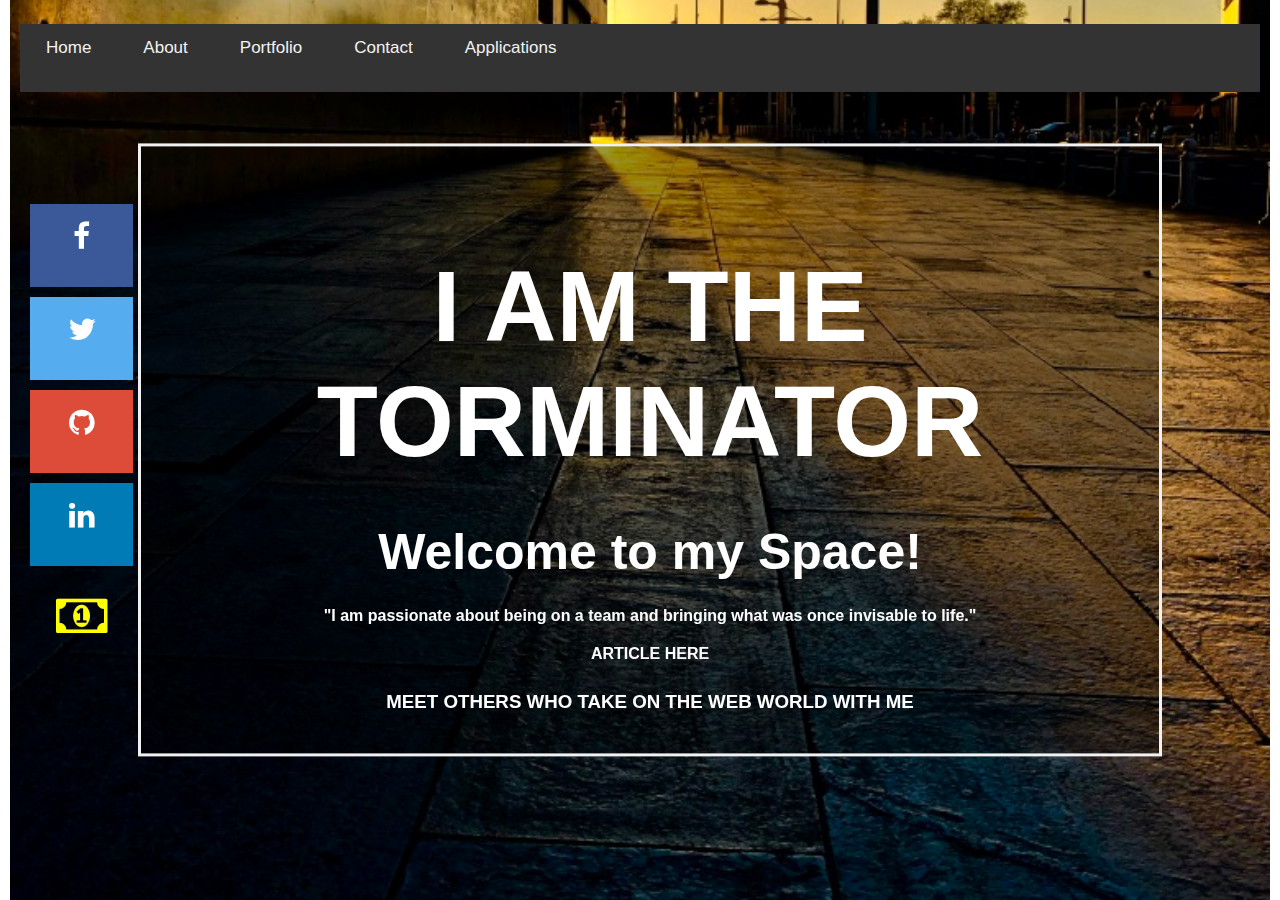
<file: index.html>
<!DOCTYPE html>
<html lang="en">
<head>
    <meta charset="UTF-8">
    <title>My Portfolio</title>

    <meta name="viewport" content="width=device-width, initial-scale=1.0">
    <meta http-equiv="X-UA-Compatible" content="ie=edge">
    <link rel="stylesheet" href="https://cdnjs.cloudflare.com/ajax/libs/font-awesome/4.7.0/css/font-awesome.min.css">
    <link rel="stylesheet" type="text/css" href="assets/style.css">
    <link rel="stylesheet" type="text/css" href="contact.html">    
    <link rel="stylesheet" type="text/css" href="portfolio.html"> 
    <link rel="stylesheet" type="text/css" href="./assets/Apps.html"> 
  
  
    <img class="bg-image">

</head>


<div class="topnav">
  
        <a href="index.html">Home</a>
        <a href="portfolio.html">About</a>
        <a href="https://github.com/iamtor9">Portfolio</a>
        <a href="contact.html">Contact</a>
        <a href="./assets/Apps.html">Applications</a>
      
</div>
<div class="icon-bar">
        <a href="https://www.facebook.com/iamtoriiiiiiiiii" class="facebook"><i class="fa fa-facebook"></i></a> 
        <a href="https://twitter.com/IAMTORIIIIIIIII" class="twitter"><i class="fa fa-twitter"></i></a> 
        <a href="https://github.com/iamtor9" class="google"><i class="fa fa-github"></i></a> 
        <a href="https://www.linkedin.com/in/victoria-sorone-532b8aa3/" class="linkedin"><i class="fa fa-linkedin"></i></a>
        <a href="https://www.victoriasorone.com" class="PublicF"></i><i class="fa fa-money" style="font-size:48px;color: yellow"></i></a> 
</div>

<body>
        
        <div class="bg-text">
          <h2 class="torminator" style="font-size:100px">I AM THE TORMINATOR</h2>
          <h1 class="torminator2" style="font-size:50px">Welcome to my Space!</h1>
          <p> "I am passionate about being on a team and bringing what was once invisable to life."</p>
          <article class="torminator3"> ARTICLE HERE </article>
          <h3 id="network" class="display-4"> MEET OTHERS WHO TAKE ON THE WEB WORLD WITH ME</h3>
        </div>

        

    <div>   
    
</div>  
    
    <div class="main-1 container">
            <div class="my-container card">
                <div class="card-body">
                    <div class="container">
                        <div class="row">
                          <div class="col-lg-2 col-md-4 col-sm-12">
                          <div class="card" style="width: 18rem;">
                              <div class="my-card card-body">
                               

                            
                            </div>
                          </div> 
                        </div>
                    </div>
                </div>
              </div>
    

</body>
</html>
</file>
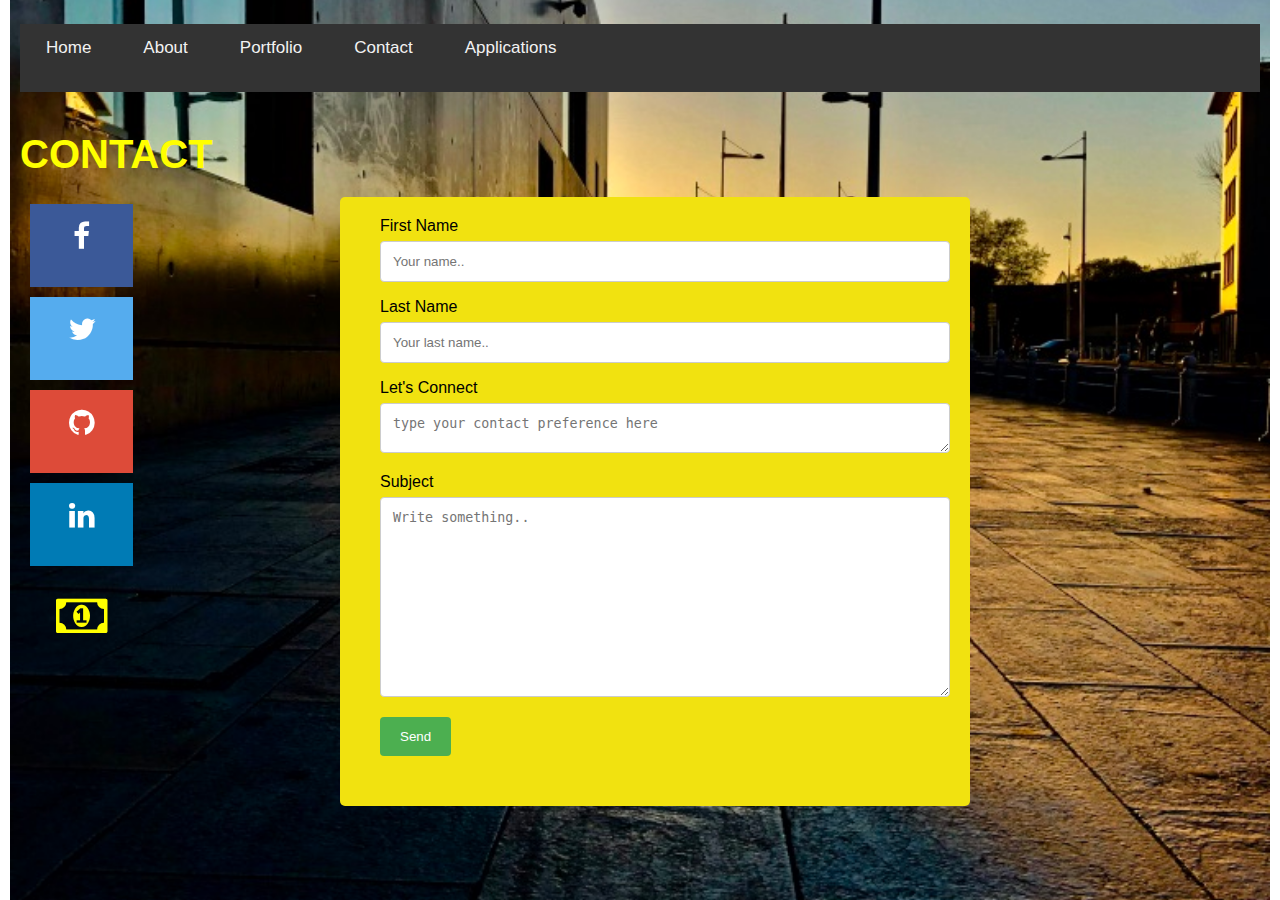
<file: contact.html>
<!DOCTYPE html>
<html lang="en">
<head>
    <meta charset="UTF-8">
    <title>My Portfolio</title>

    <meta name="viewport" content="width=device-width, initial-scale=1.0">
    <meta http-equiv="X-UA-Compatible" content="ie=edge">
    <link rel="stylesheet" href="https://cdnjs.cloudflare.com/ajax/libs/font-awesome/4.7.0/css/font-awesome.min.css">
    <link rel="stylesheet" type="text/css" href="assets/style.css">
    <link rel="stylesheet" type="text/css" href="contact.html">    
    <link rel="stylesheet" type="text/css" href="portfolio.html"> 
    <link rel="stylesheet" type="text/css" href="assets/Apps.html"> 
    
    <img class="bg-image">

</head>


<div class="topnav">
        
        <a href="index.html">Home</a>
        <a href="portfolio.html">About</a>
        <a href="https://github.com/iamtor9">Portfolio</a>
        <a href="contact.html">Contact</a>
        <a href="./assets/Apps.html">Applications</a>
      
</div>

<div class="icon-bar">
        <a href="https://www.facebook.com/iamtoriiiiiiiiii" class="facebook"><i class="fa fa-facebook"></i></a> 
        <a href="https://twitter.com/IAMTORIIIIIIIII" class="twitter"><i class="fa fa-twitter"></i></a> 
        <a href="https://github.com/iamtor9" class="google"><i class="fa fa-github"></i></a> 
        <a href="https://www.linkedin.com/in/victoria-sorone-532b8aa3/" class="linkedin"><i class="fa fa-linkedin"></i></a>
        <a href="https://www.victoriasorone.com" class="PublicF"></i><i class="fa fa-money" style="font-size:48px;color: yellow"></i></a> 
</div>

<style>
body {font-family: Arial, Helvetica, sans-serif;}
* {box-sizing: 200px 400px;}

input[type=text], select, textarea {
  width: 100%;
  padding: 12px;
  border: 1px solid #ccc;
  border-radius: 4px;
  box-sizing: border-box;
  margin-top: 6px;
  margin-bottom: 16px;
  resize: vertical;
}

input[type=submit] {
  background-color: #4CAF50;
  color: white;
  padding: 12px 20px;
  border: none;
  border-radius: 4px;
  cursor: pointer;
}

input[type=submit]:hover {
  background-color: #45a049;
}

.container {
  border-radius: 5px;
  background-color: #f1e210;
  padding: 20px;
}

h3 {
  font-family: Impact, Haettenschweiler, 'Arial Narrow Bold', sans-serif;
  font-size: 40px;
  color: yellow;
  border-block-color: black;
  position: static;
}
</style>
</head>
<body>

<h3 style="align-content: center" Form> CONTACT </h3>

<div class="container">
  <form action="/action_page.php">
    <label for="fname">First Name</label>
    <input type="text" id="fname" name="firstname" placeholder="Your name..">

    <label for="lname">Last Name</label>
    <input type="text" id="lname" name="lastname" placeholder="Your last name..">

    <label for="contact">Let's Connect</label>
    <textarea id="input" name="contact" placeholder="type your contact preference here" style="height:50px"></textarea>
  
    <label for="subject">Subject</label>
    <textarea id="subject" name="subject" placeholder="Write something.." style="height:200px"></textarea>

    <input class="submit" type="submit" value="Send">
  </form>
</div>

</body>
</html>
</file>
<file: assets/style.css>
/*navbar*/

body {
    margin: 0 auto;
    font-family: Arial, Helvetica, sans-serif;
  }
  
  .topnav {
    overflow: hidden;
    background-color: #333;
    position: sticky;
  }
  
  .topnav a {
    float: left;
    color: #f2f2f2;
    text-align: center;
    padding: 14px 16px;
    text-decoration: none;
    font-size: 17px;
  }
  
  .topnav a:hover {
    background-color: whitesmoke;
    color: black;
  }
  
  .topnav a.active {
    background-color: yellow;
    color: black;
  }


/*social media begins*/
.icon-bar {
position: fixed;
  top: 50%;
  -webkit-transform: translateY(-50%);
  -ms-transform: translateY(-50%);
  transform: translateY(-50%);
  overflow: auto;
  }
  
  /* Style for icon links */
  .icon-bar a {
    display: block;
    text-align: center;
    padding: 16px;
    transition: all 0.3s ease;
    color: white;
    font-size: 30px;
    
  }
  
  /* Style for social media icons */
  .icon-bar a:hover {
    background-color: #000;
  }
  
  .facebook {
    background: #3B5998;
    color: white;
  }
  
  .twitter {
    background: #55ACEE;
    color: white;
  }
  
  .google {
    background: #dd4b39;
    color: white;
  }
  
  .linkedin {
    background: #007bb5;
    color: white;
  }
  
/*social media ends*/

/*main blurred background and intro begins*/
body {
    height: 100%;
    margin: 0;
    font-family: Arial, Helvetica, sans-serif;

    .bg-image 
      /* background blurred image used */
      
      filter: blur(8px);
      background-image: url("france.jpg"), url("cloudpic.jpg");
      /*-webkit-filter: blur(8px);*/
      /*height: 500%; */
      background-position: center;
      background-repeat: no-repeat;
      background-size: cover;
    }
  
  
  * {
    box-sizing: border-box;
  }
  

  /* main box text style and position*/
  /* text box /middle */
  .bg-text {
    background-color: rgb(0,0,0); /* Fallback color */
    background-color: rgba(0,0,0, 0.4); /* Black w/opacity/see-through */
    color: white;
    font-weight: bold;
    border: 3px solid #f1f1f1;
    position: absolute;
    top: 50%;
    left: 50%;
    transform: translate(-50%, -50%);
    z-index: 2;
    width: 80%;
    padding: 20px;
    text-align: center;
  }
/*main blurred ends*/


/*main body begins*/

* {
    margin-left: 10px;
    margin-right: 10px;
    margin-bottom: 10px;
    padding-bottom: 10px;
}

.wrapper {
    margin-left: 10px;
    margin-right: 10px;
    margin-bottom: 10px;
    padding-bottom: 10px;
}

.img-banner {
margin-left: 10px;
margin-right: 10px;
margin-bottom: 10px;
padding-bottom: 10px;
width: 880px;
height: 250px;
/*-webkit-filter: blur(5px);*/
  filter: blur(5px);
}

.img-info {
    margin-left: 10px;
    margin-right: 10px;
    margin-bottom: 10px;
    padding-bottom: 10px;
}

.img-info h2 {
padding: 30px 30px 20px;
font-family: impact;
font-size: 50px;
color: whitesmoke;
line-height: 42px;
}

.img-info p {
    padding: 0px 30px 20px;
    font-family: impact;
    font-size: 20px;
    color:whitesmoke;
    line-height: 42px;
}

.img-me {
    margin-left: 10px;
    margin-right: 10px;
    margin-bottom: 10px;
    padding-bottom: 10px;
    size: 200px 200px;
    
}
.container {
  height: 80%;
  width: 50%;
  padding: 40px;
  float: right;
  margin-right: 300px;


}

/* mobile responsiveness begins*/

@media only screen and (min-width: 640px) {
  
    .wrapper {
        width: 600px;
        margin: 0 auto;
    }

    .img-info h2 {
        padding: 20px 0px 0px;
        }
        
    .img-info p {
        padding: 20px 0px 0px;
         }
        
        .img-me {
            padding-top: 30px;
        }
}

@media only screen and (min-width: 768px) {
    
    .wrapper {
        width: 700px;
        margin: 0 auto;
    }

    .img-info {
        width: 50%;
        float: right;
        }
    
    .img-info h2 {
        padding: 20px 0px 0px 30px;
    }
            
     .img-info p {
        padding: 20px 0px 0px 30px;
     }

    
        
     .img-me {
            padding-top: 0px;
            width: 50%;
            float: left;
        }
}

@media only screen and (min-width: 970px) {
  
    .wrapper {
        width: 900px;
        margin: 0 auto;
    }

    .img-info {
        width: 50%;
        float: right;
        }

    .img-info h2 {
        padding: 20px 0px 0px 30px;
        }
        
    .img-info p {
        padding: 20px 0px 0px 30px;
         }
        
        .img-me {
            padding-top: 0px;
            width: 50%;
            float: left;
        }
}
</file>
